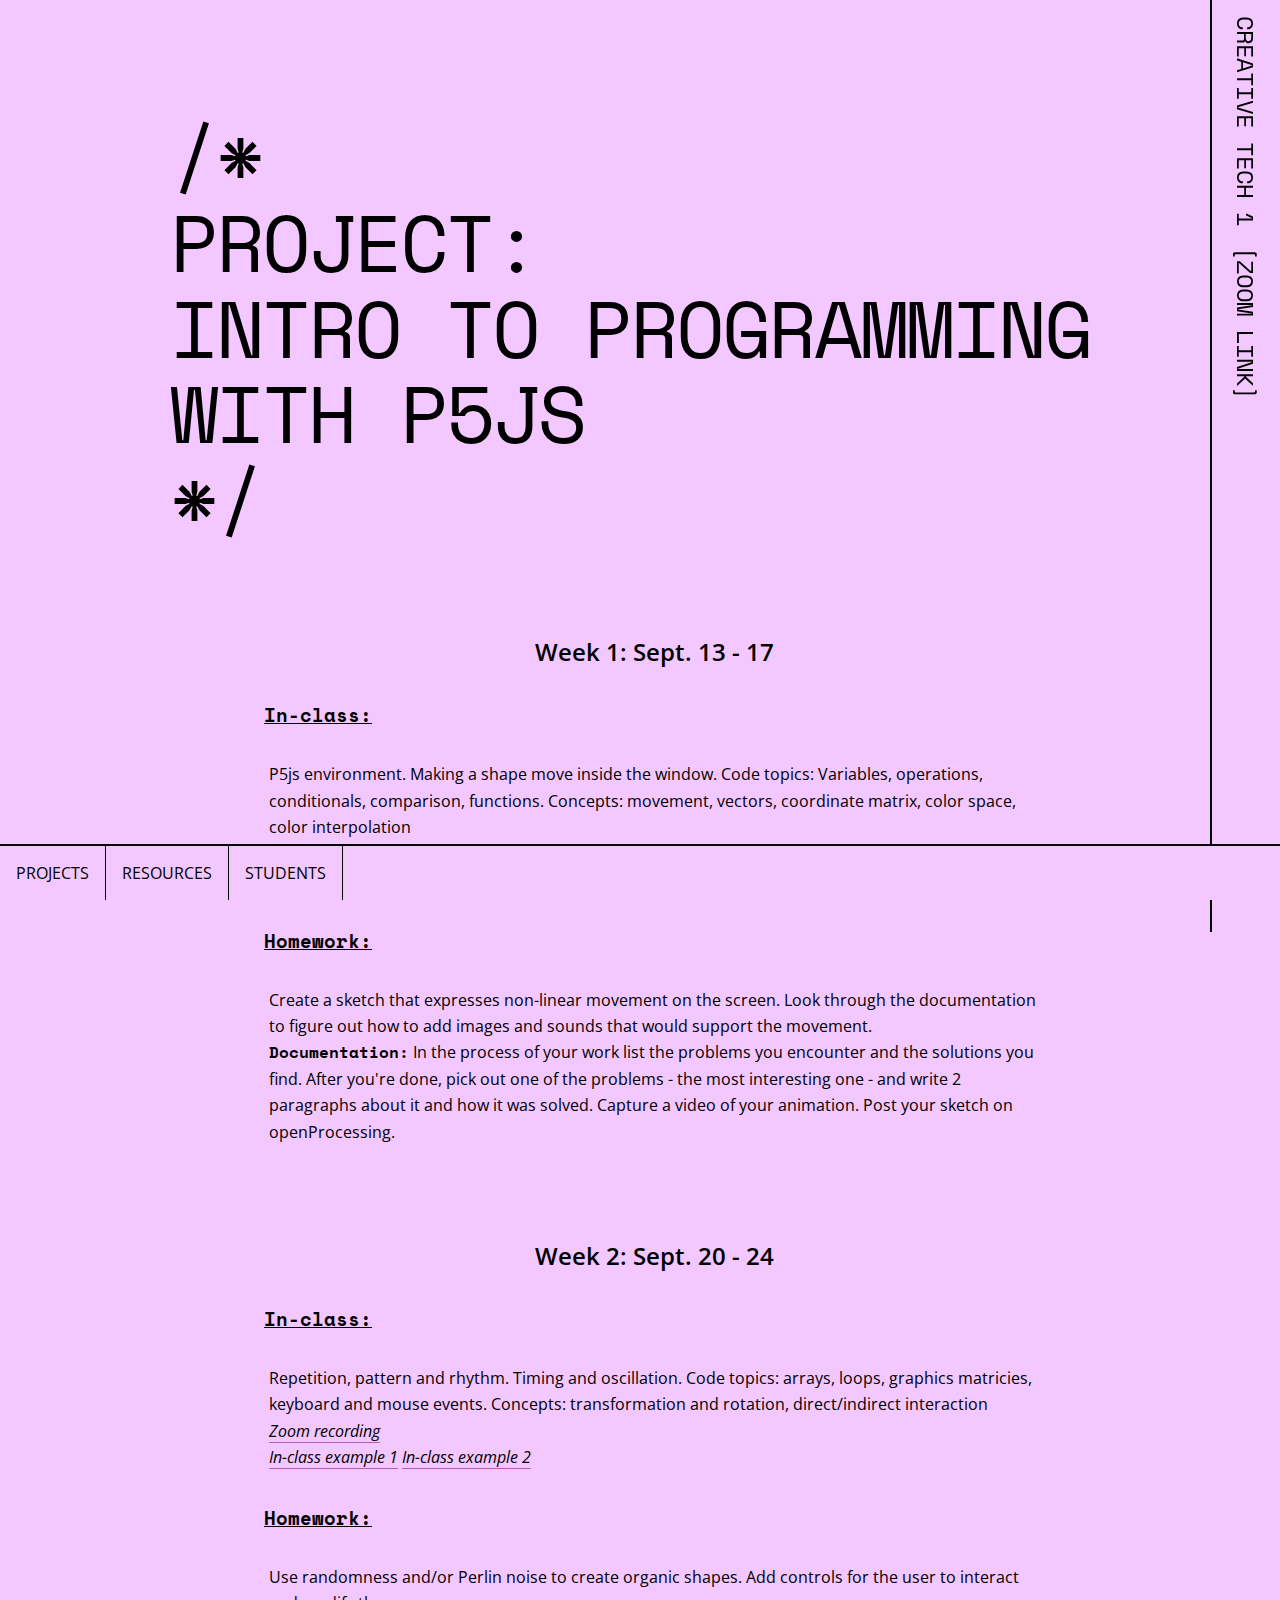
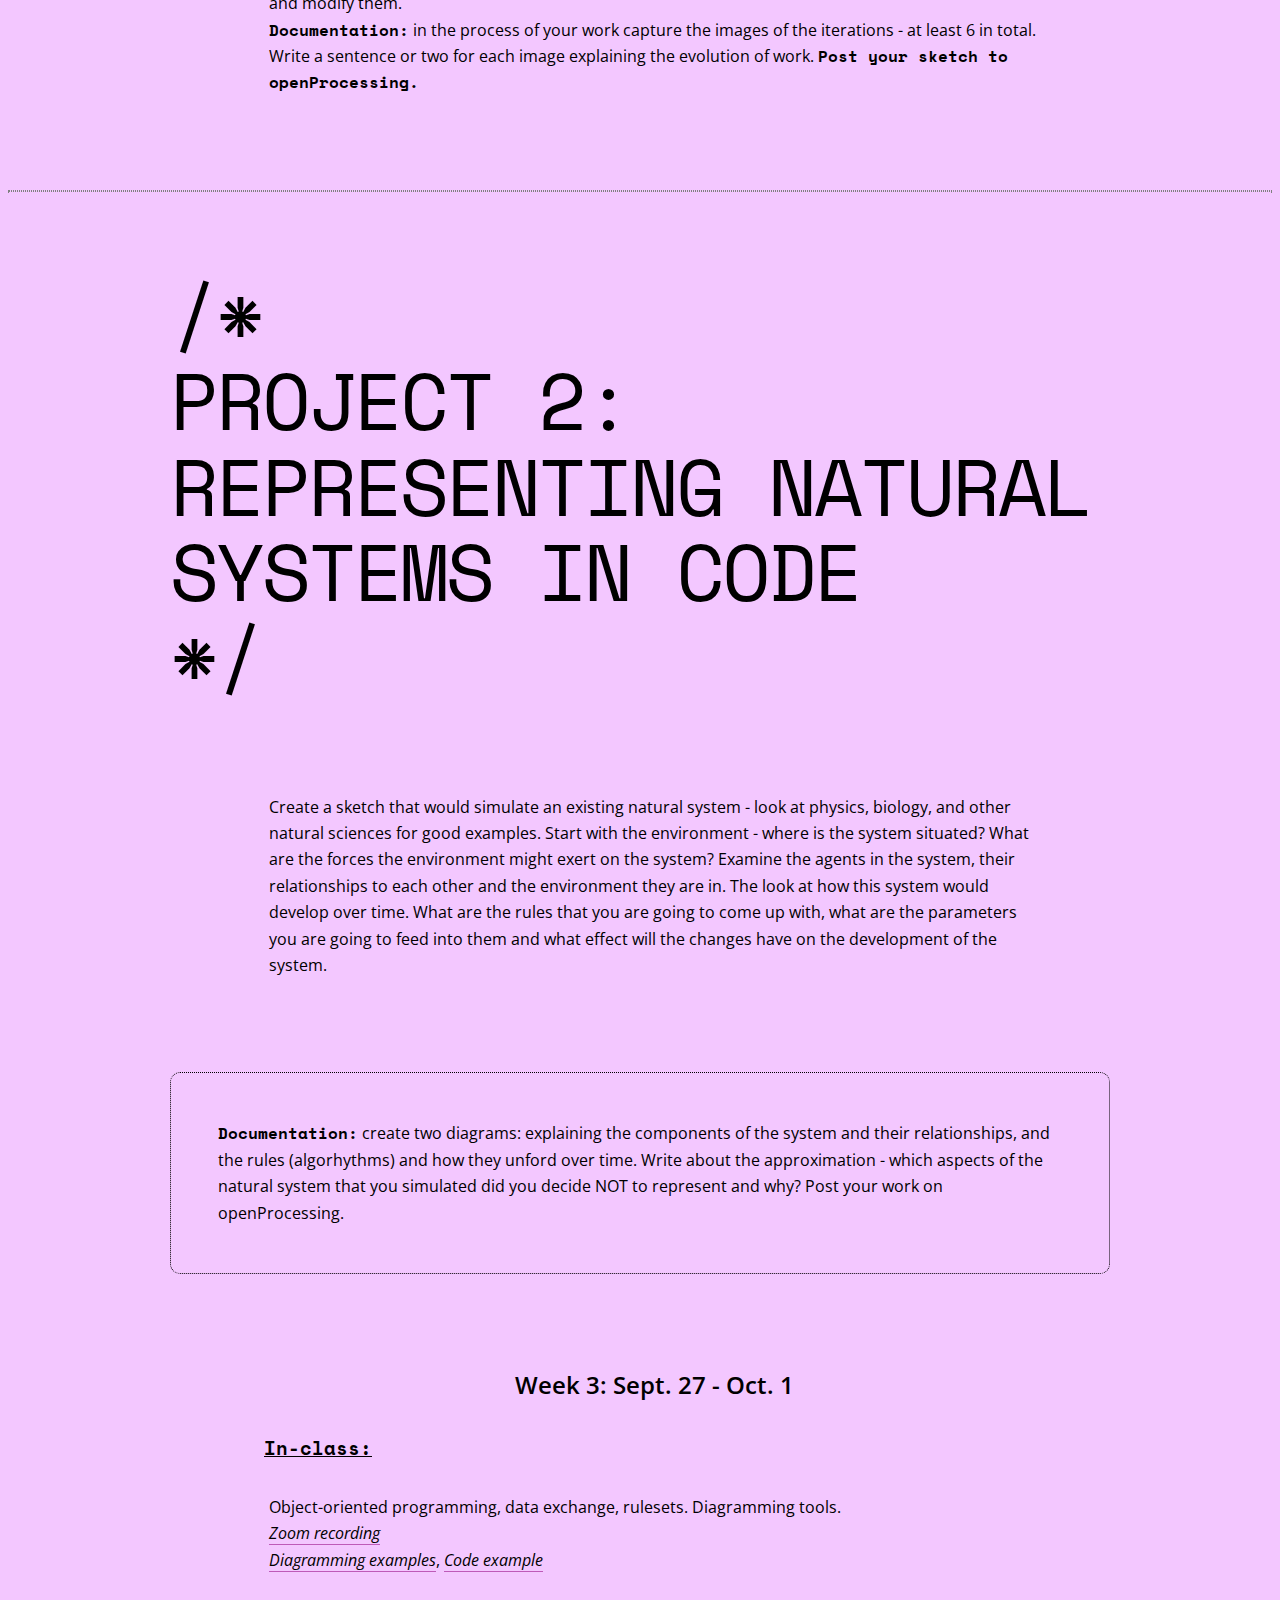
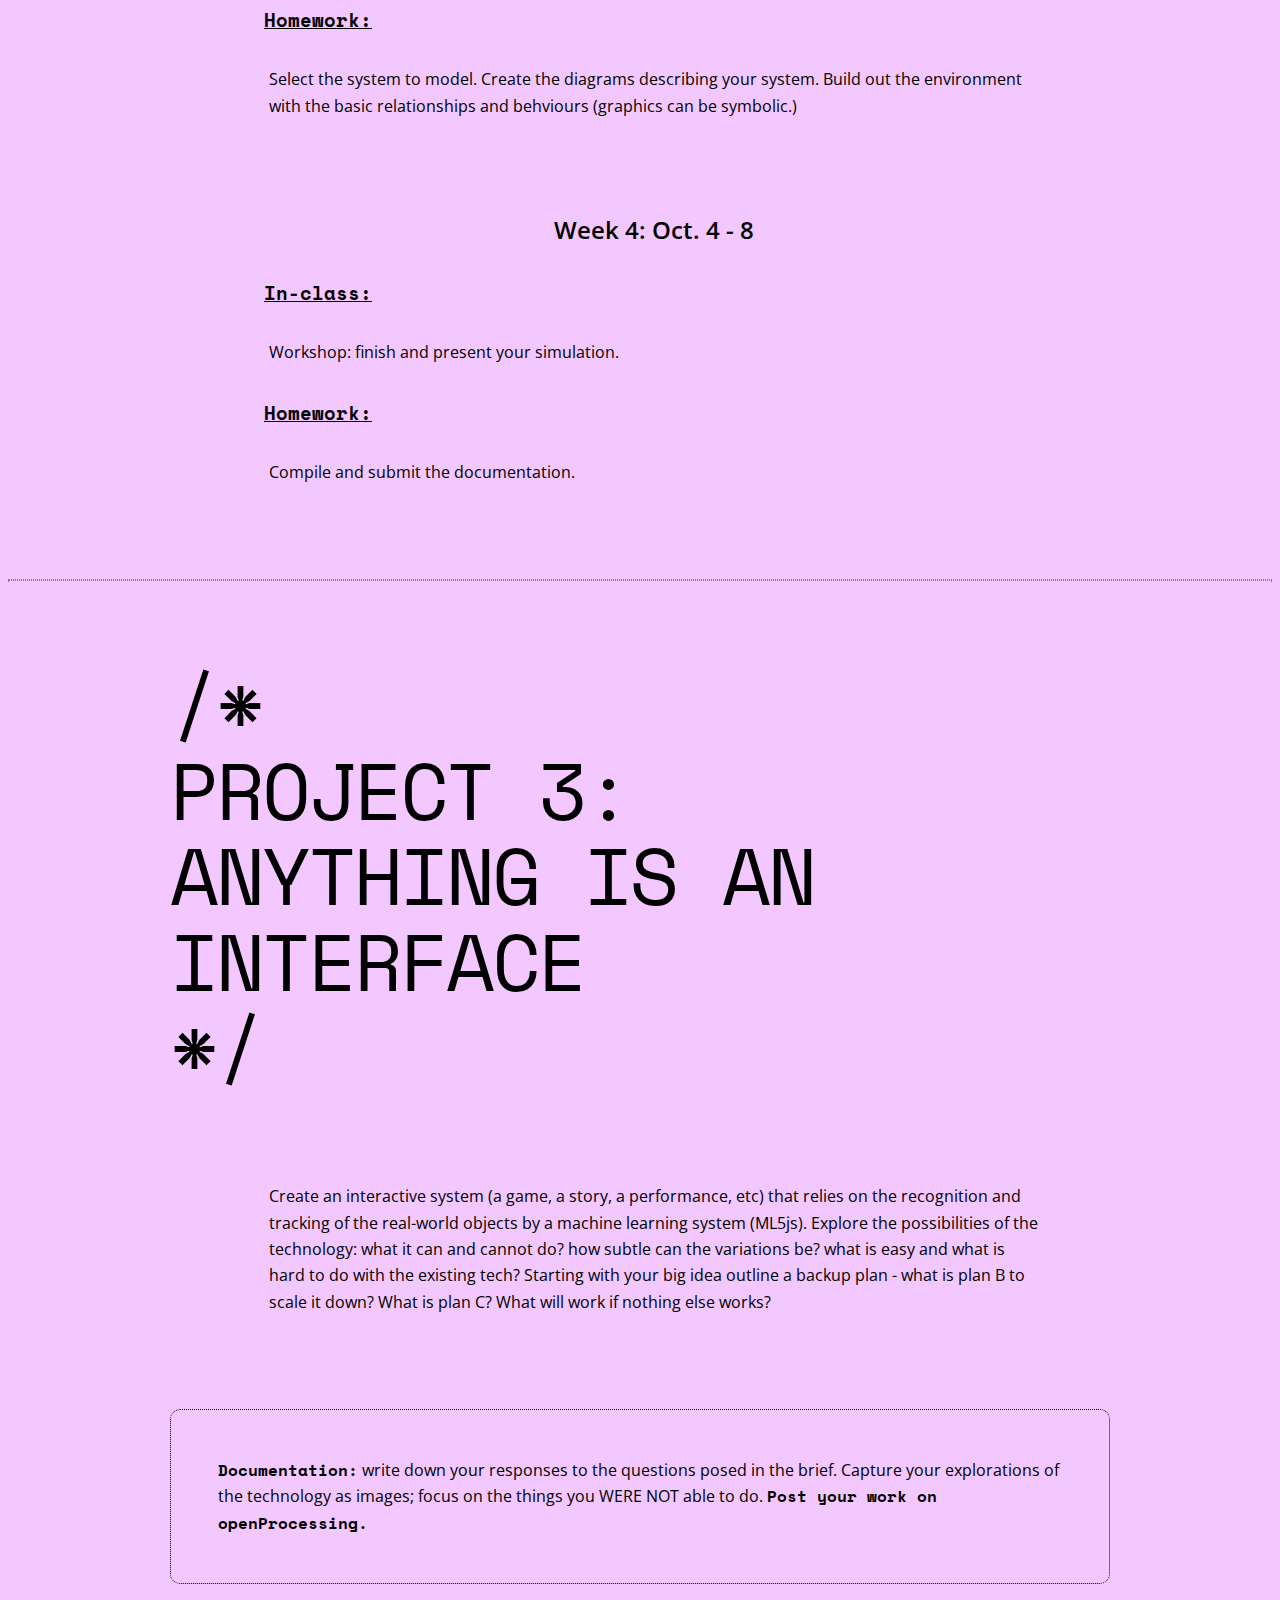
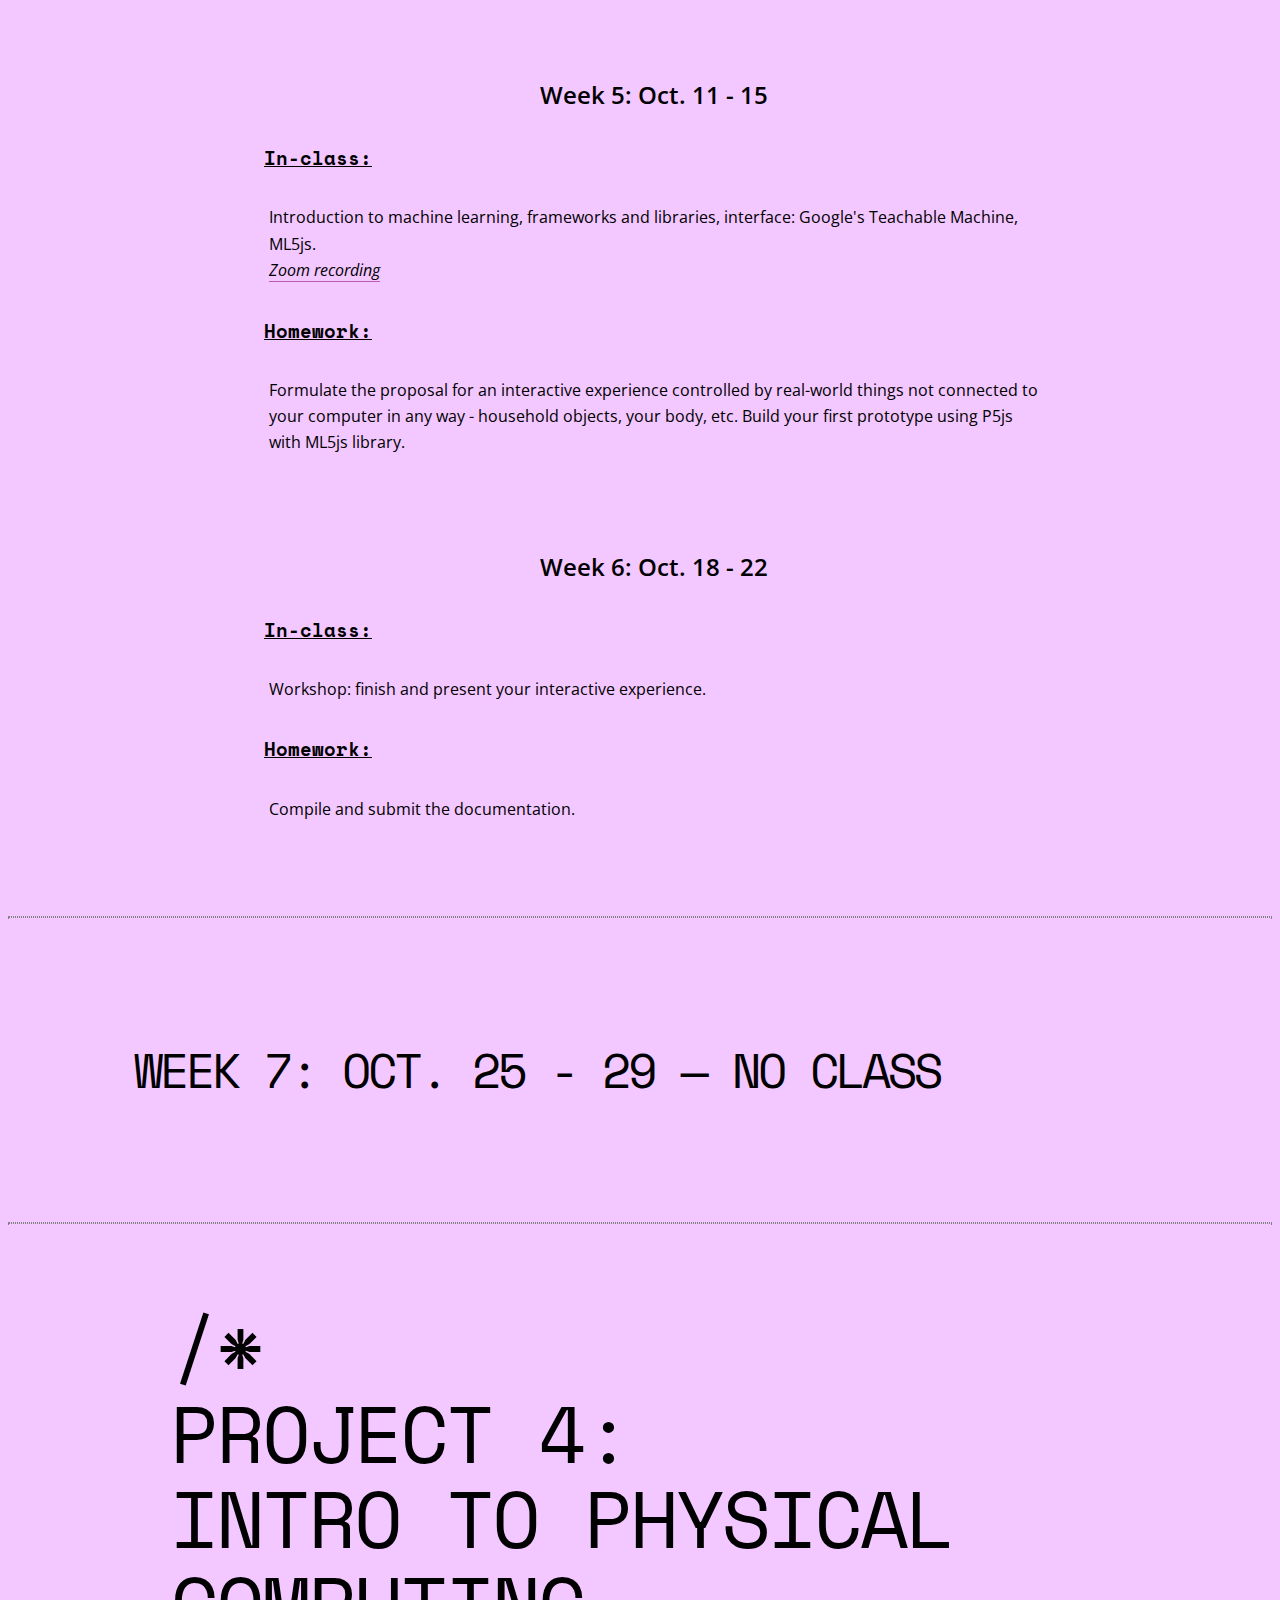
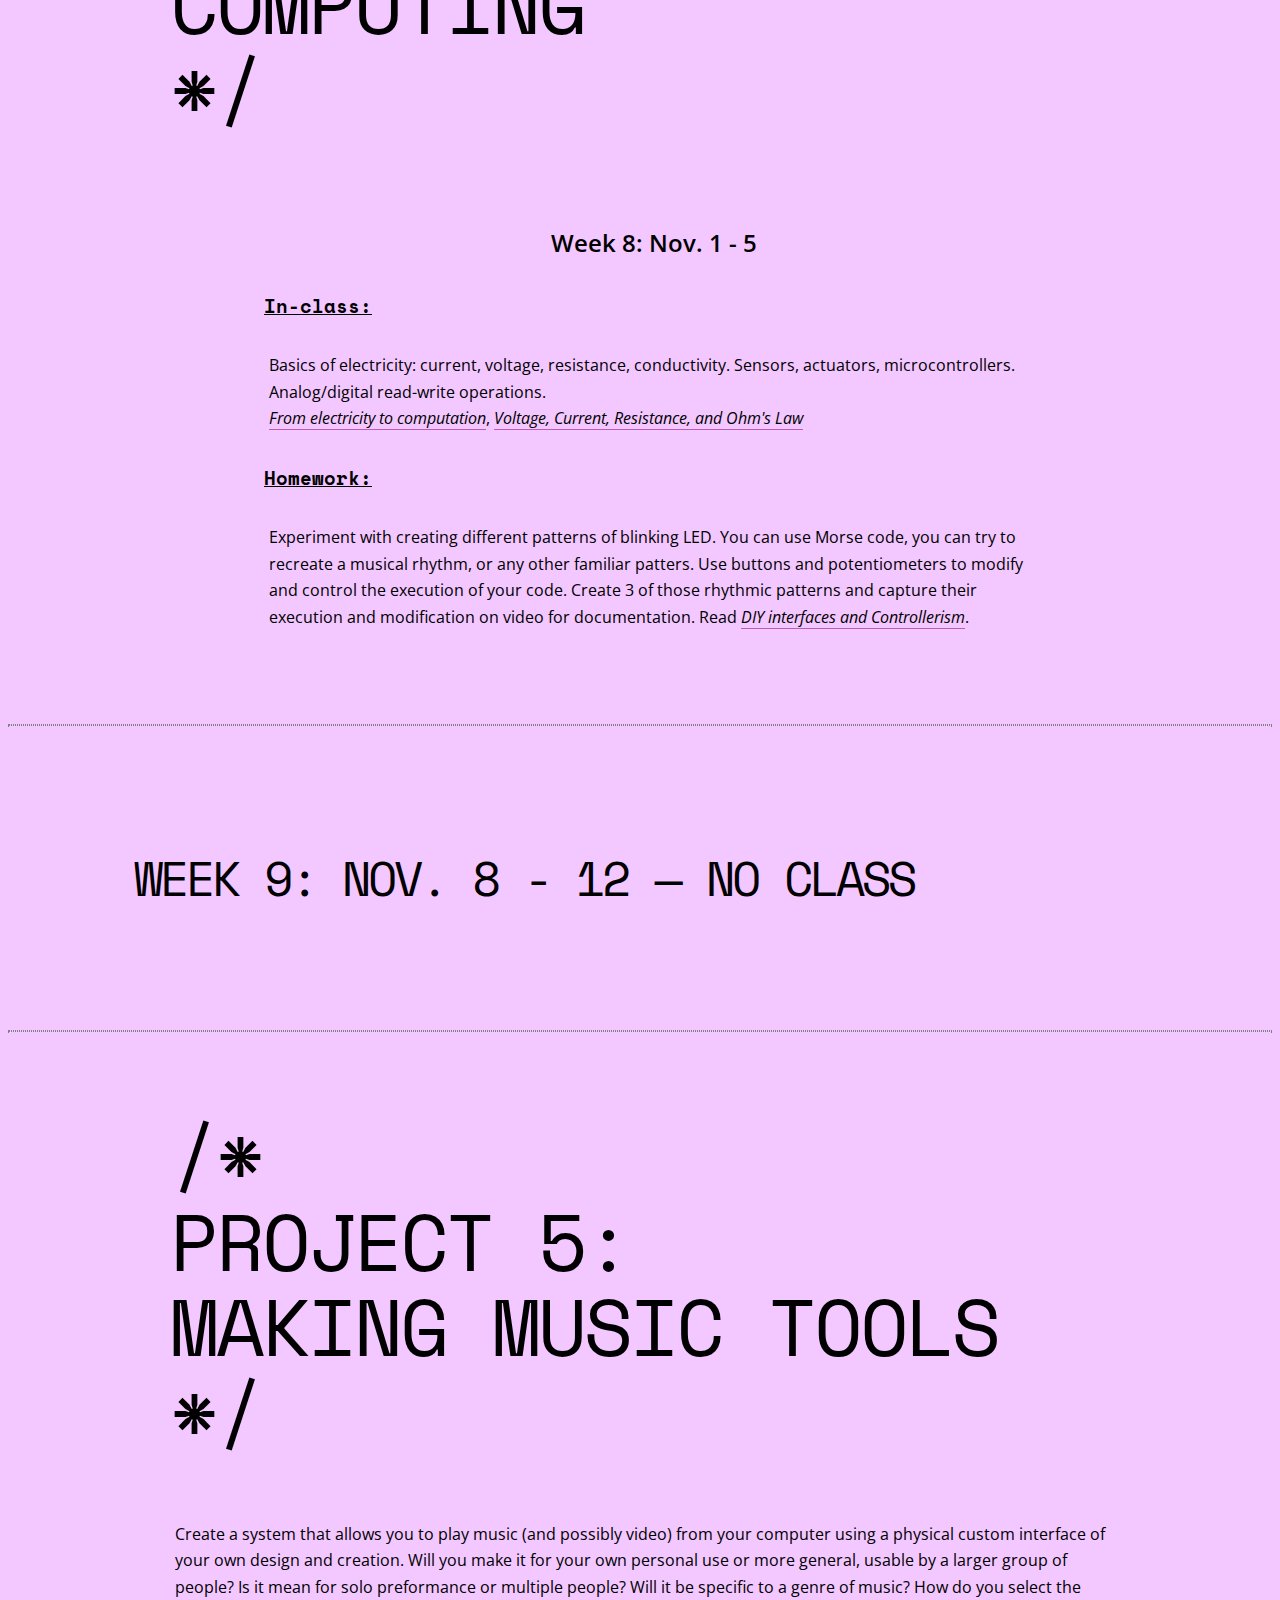
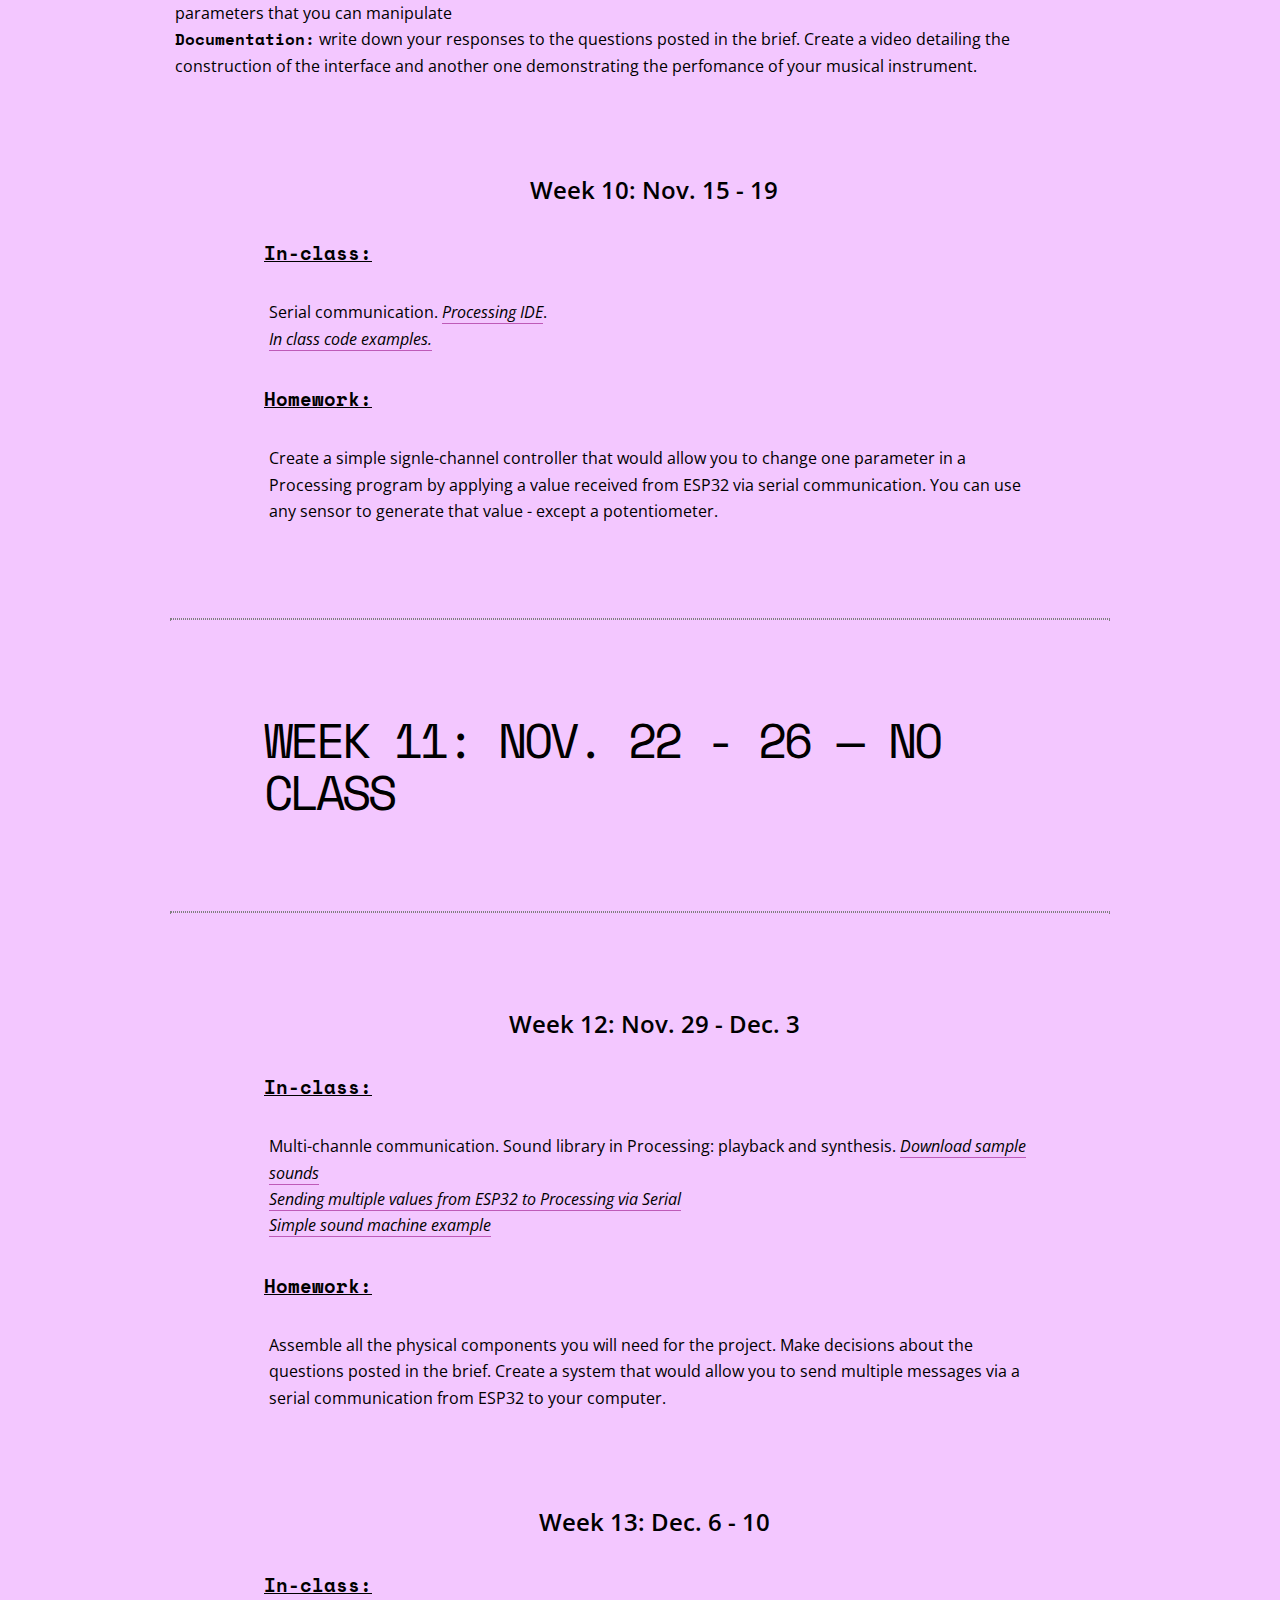
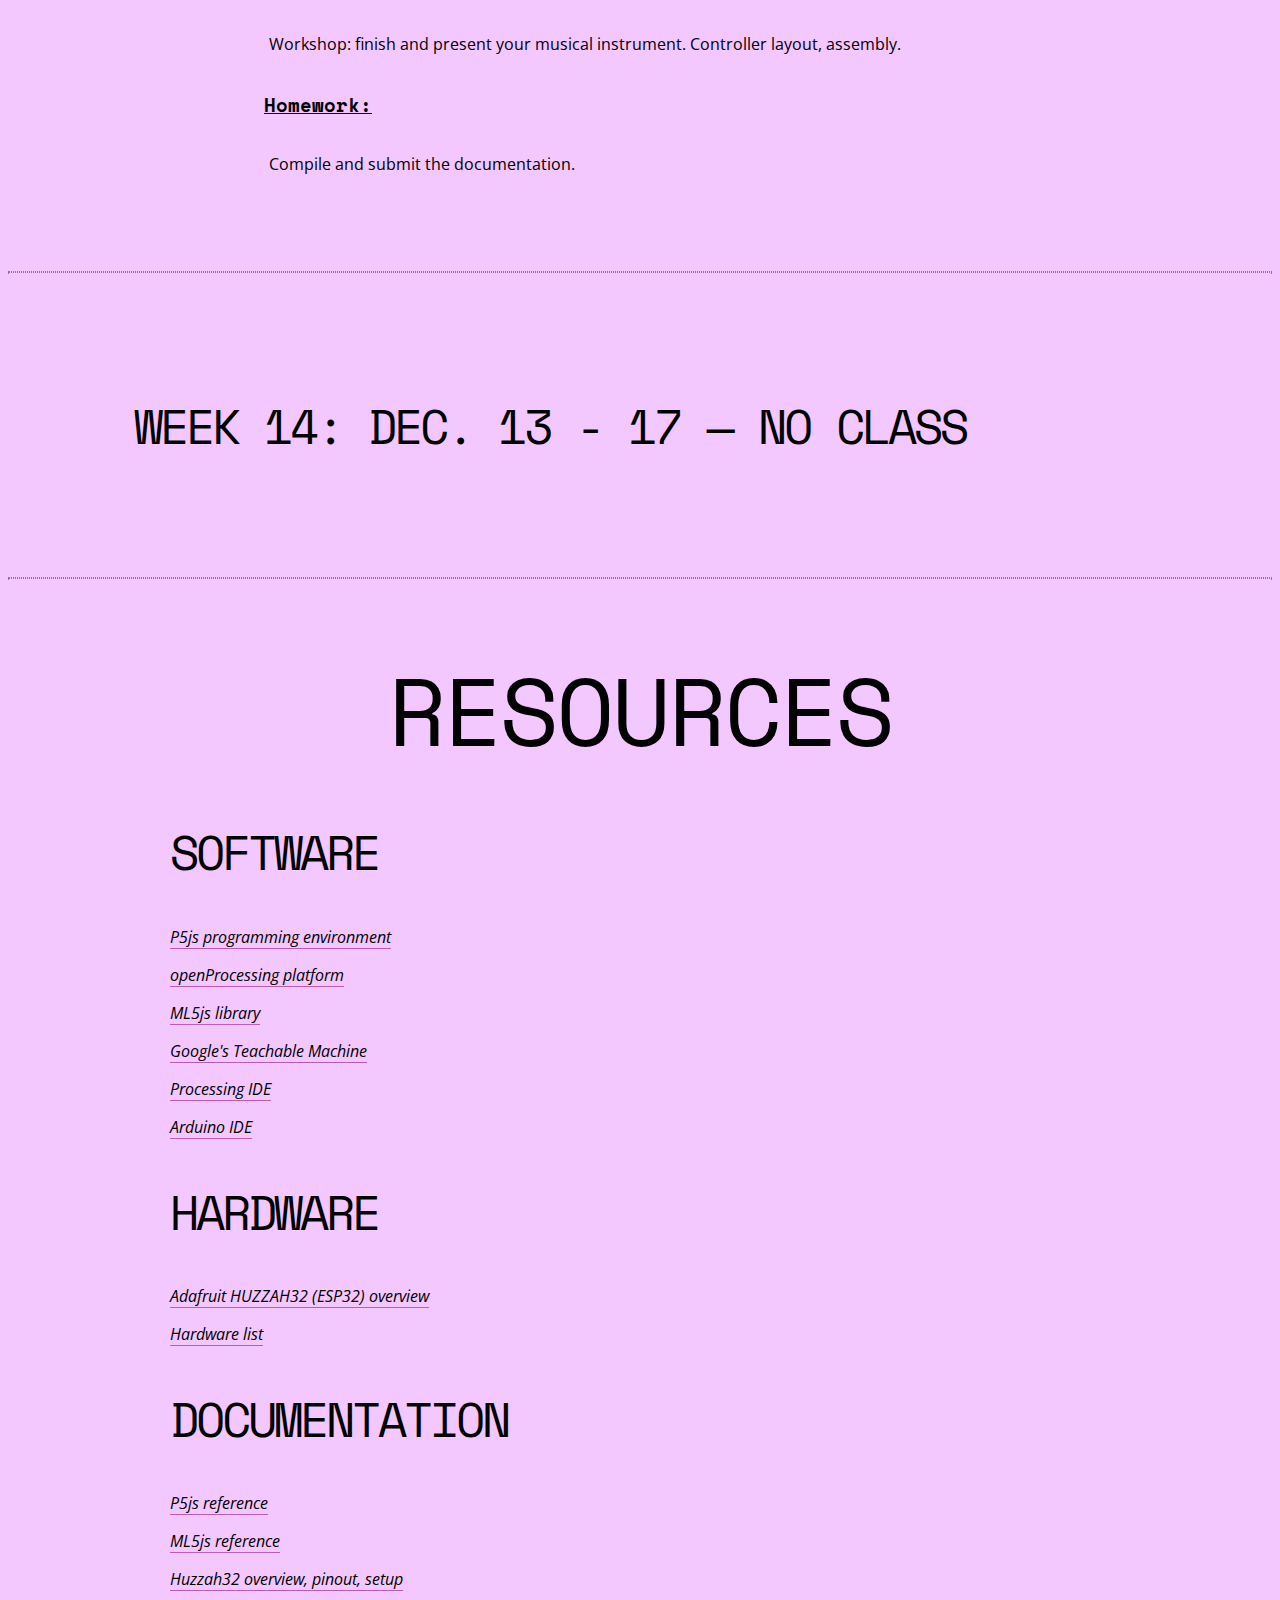
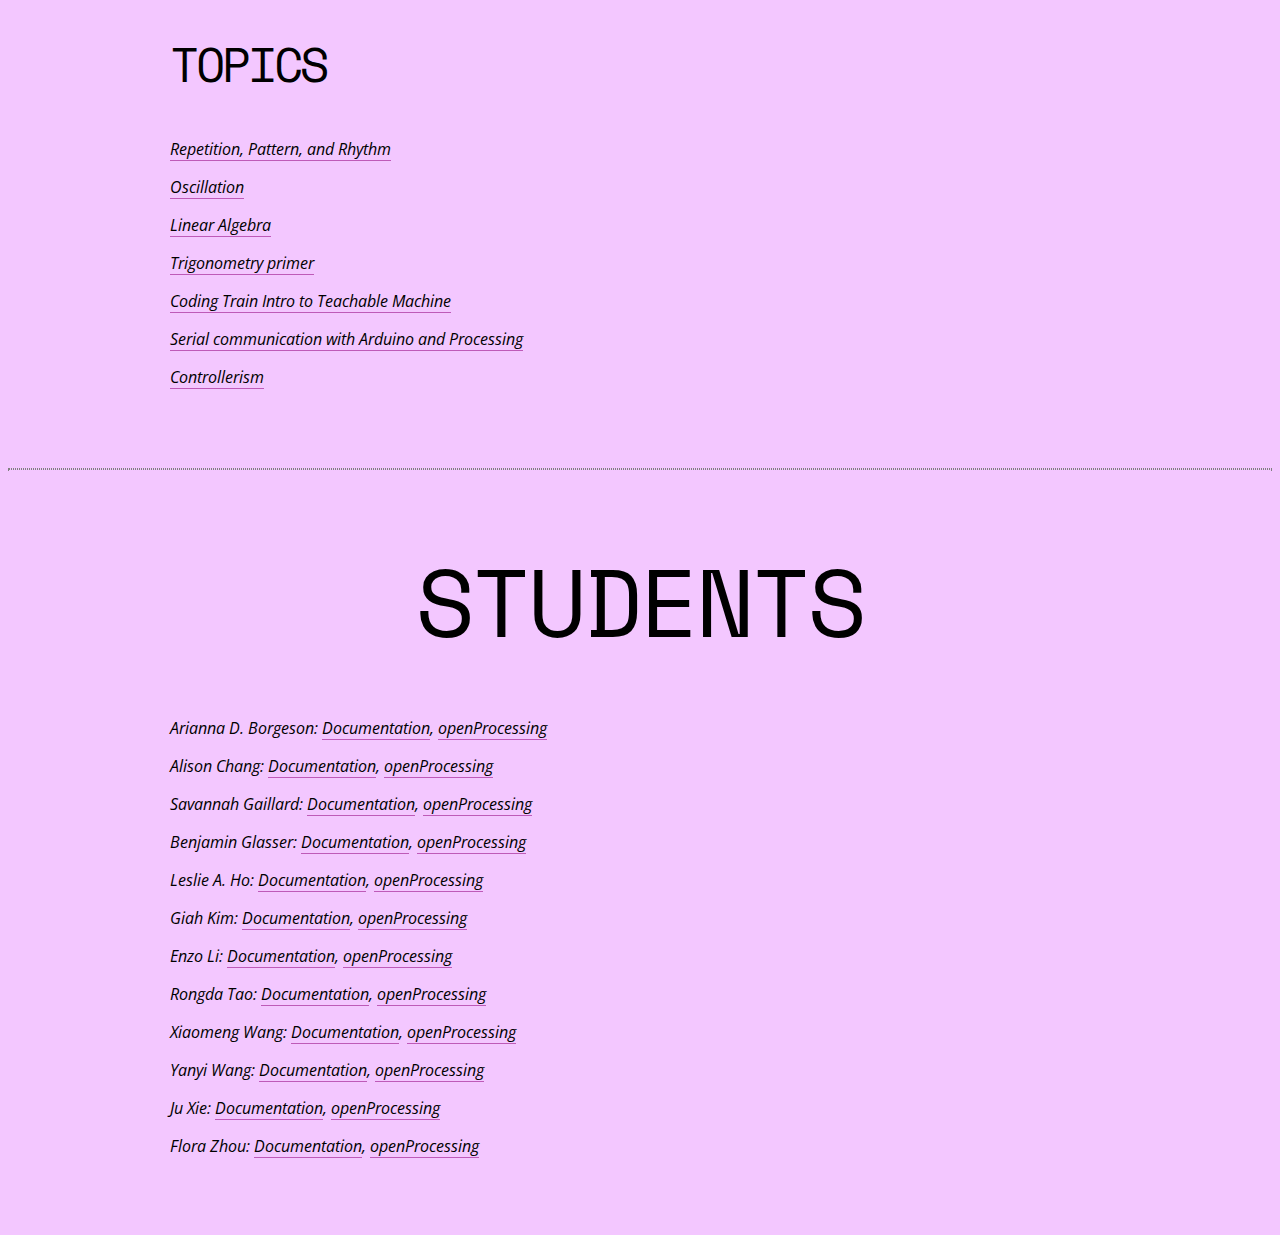
<file: index.html>
<!DOCTYPE html>
<html lang="en">

<head>
    <meta charset="UTF-8">
    <meta http-equiv="X-UA-Compatible" content="IE=edge">
    <meta name="viewport" content="width=device-width, initial-scale=1.0">
    <title>ArtCenter College of Design | Media Design Practices | Creative Technology 1</title>

    <link href="style.css" rel="stylesheet">
</head>

<body>
    <header>
        <nav>
            <h6 class="logo">Creative tech 1</h6>

            <input type="checkbox" id="navToggle">
            <label for="navToggle"></label>
            <ul>
                <li><a href="https://artcenter.zoom.us/j/93366509783?pwd=MGpaeFJNRjkrM092elZMK2F3Q3NFUT09" target="_blank">[ZOOM LINK]</a></li>
                <li><a href="#">PROJECTS</a></li>
                <li><a href="#resources">RESOURCES</a></li>
                <li><a href="#students">STUDENTS</a></li>
            </ul>
        </nav>
    </header>


    <main>
        <!-- <h1>Weekly Schedule:</h1> -->

        <section>
            <h2>/*<br>Project:<br>Intro to programming with P5js<br>*/</h2>

            <div class="week" id="week1">
                <h4>Week 1: Sept. 13 - 17</h4>

                <h5>In-class:</h5>
                <p>P5js environment. Making a shape move inside the window. Code topics: Variables, operations, conditionals, comparison, functions. Concepts: movement, vectors, coordinate matrix, color space, color interpolation</p>
                <p><a href="https://openprocessing.org/sketch/1267008" target="_blank">In-class code example</a></p>
                <p><a href="https://artcenter.zoom.us/rec/share/90A_L0jsNGyiNXwPDMC_IprPtiOLhL9Madu__4uVxC1nceIq9iRrOtOKkUts8ljy.fXNDs7GXd5jfNzSt" target="_blank">Zoom recording</a></p>
                
                <h5>Homework:</h5>
                <p>Create a sketch that expresses non-linear movement on the screen. Look through the documentation to figure out how to add images and sounds that would support the movement.<br>
                    <strong>Documentation:</strong> In the process of your work list the problems you encounter and the solutions you find. After you're done, pick out one of the problems - the most interesting one - and write 2 paragraphs about it and how it was solved. Capture a video of your animation. Post your sketch on openProcessing.</p>
            </div>
            <div class="week" id="week2">
                <h4>Week 2: Sept. 20 - 24</h4>

                <h5>In-class:</h5>
                <p>Repetition, pattern and rhythm. Timing and oscillation. Code topics: arrays, loops, graphics matricies, keyboard and mouse events. Concepts: transformation and rotation, direct/indirect interaction</p>
                <p><a href="https://artcenter.zoom.us/rec/share/sFRE1eItB1djEdtxeZJzw1tlKajNoHOcfJ2A4s5oFnXgB4yjxF3Fp4jfFosLLYaT._46sXgeeHOjjvPuJ" target="_blank">Zoom recording</a></p>
                <p><a href="https://openprocessing.org/sketch/1278075" target="_blank">In-class example 1</a> <a href="https://openprocessing.org/sketch/1272679" target="_blank">In-class example 2</a></p>
                <h5>Homework:</h5>
                <p>Use randomness and/or Perlin noise to create organic shapes. Add controls for the user to interact and modify them.
                <br><strong>Documentation:</strong> in the process of your work capture the images of the iterations - at least 6 in total. Write a sentence or two for each image explaining the evolution of work. <strong>Post your sketch to openProcessing.</strong></p>
            </div>
        </section>

        <hr>
        <section>
            <h2>/*<br>Project 2:<br>Representing natural systems in code<br>*/</h2>
            <div class="project-brief">
                <p>Create a sketch that would simulate an existing natural system - look at physics, biology, and other natural sciences for good examples. Start with the environment - where is the system situated? What are the forces the environment might exert on the system? Examine the agents in the system, their relationships to each other and the environment they are in. The look at how this system would develop over time. What are the rules that you are going to come up with, what are the parameters you are going to feed into them and what effect will the changes have on the development of the system.</p>
            </div>

            <p class="documentation"><strong>Documentation:</strong> create two diagrams: explaining the components of the system and their relationships, and the rules (algorhythms) and how they unford over time. Write about the approximation - which aspects of the natural system that you simulated did you decide NOT to represent and why? Post your work on openProcessing.</p>

            <div class="week" id="week3">
                <h4>Week 3: Sept. 27 - Oct. 1</h4>

                <h5>In-class:</h5>
                <p>Object-oriented programming, data exchange, rulesets. Diagramming tools.</p>
                <p><a href="https://artcenter.zoom.us/rec/share/biK_h1n2jcL-2WkFfgW6kY5LpNndES5ePTuHqKSXRpomfngx4KpETfY1LO0kUh8B.YcH2sOewi4D2b963" target="_blank">Zoom recording</a></p>
                <p><a href="https://connectedcat.github.io/AC-AdvancedPrototyping/project1/diagramming/index.html" target="_blank">Diagramming examples</a>, <a href="https://openprocessing.org/sketch/1288602" target="_blank">Code example</a></p>
                <h5>Homework:</h5>
                <p>Select the system to model. Create the diagrams describing your system. Build out the environment with the basic relationships and behviours (graphics can be symbolic.)</p>
            </div>
            <div class="week" id="week4">
                <h4>Week 4: Oct. 4 - 8</h4>

                <h5>In-class:</h5>
                <p>Workshop: finish and present your simulation.</p>

                <h5>Homework:</h5>
                <p>Compile and submit the documentation.</p>
            </div>
        </section>

        <hr>

        <section>
            <h2>/*<br>Project 3:<br>Anything is an interface<br>*/</h2>
            <div class="project-brief">
                <p>Create an interactive system (a game, a story, a performance, etc) that relies on the recognition and tracking of the real-world objects by a machine learning system (ML5js). Explore the possibilities of the technology: what it can and cannot do? how subtle can the variations be? what is easy and what is hard to do with the existing tech? Starting with your big idea outline a backup plan - what is plan B to scale it down? What is plan C? What will work if nothing else works?</p>
            </div>

            <p class="documentation"><strong>Documentation:</strong> write down your responses to the questions posed in the brief. Capture your explorations of the technology as images; focus on the things you WERE NOT able to do. <strong>Post your work on openProcessing.</strong></p>

            <div class="week" id="week5">
                <h4>Week 5: Oct. 11 - 15</h4>

                <h5>In-class:</h5>
                <p>Introduction to machine learning, frameworks and libraries, interface: Google's Teachable Machine, ML5js.</p>
                <p><a href="https://artcenter.zoom.us/rec/share/DLlcr89RYcZ2loGtvmkcKAC_vJjuwIDFIBm8IZVaribqnf2yH5O7LotK1pa3odWx.asRugxwAvYDAVY4W" target="_blank">Zoom recording</a></p>
                <h5>Homework:</h5>
                <p>Formulate the proposal for an interactive experience controlled by real-world things not connected to your computer in any way - household objects, your body, etc. Build your first prototype using P5js with  ML5js library.</p>
            </div>
            <div class="week" id="week6">
                <h4>Week 6: Oct. 18 - 22</h4>

                <h5>In-class:</h5>
                <p>Workshop: finish and present your interactive experience.</p>

                <h5>Homework:</h5>
                <p>Compile and submit the documentation.</p>
            </div>
        </section>

        <hr>

        <div class="week noclass" id="week7">
            <h3>Week 7: Oct. 25 - 29 &mdash; NO CLASS</h3>
        </div>

        <hr>
        <section>
            <h2>/*<br>Project 4:<br>Intro to Physical Computing<br>*/</h2>

            <div class="week" id="week8">
                <h4>Week 8: Nov. 1 - 5</h4>

                <h5>In-class:</h5>
                <p>Basics of electricity: current, voltage, resistance, conductivity. Sensors, actuators, microcontrollers. Analog/digital read-write operations.</p>
                <p><a href="https://miro.com/app/board/o9J_lnuNrUc=/" target="_blank">From electricity to computation</a>, <a href="https://learn.sparkfun.com/tutorials/voltage-current-resistance-and-ohms-law/all" target="_blank">Voltage, Current, Resistance, and Ohm's Law</a></p>
                <h5>Homework:</h5>
                <p>Experiment with creating different patterns of blinking LED. You can use Morse code, you can try to recreate a musical rhythm, or any other familiar patters. Use buttons and potentiometers to modify and control the execution of your code. Create 3 of those rhythmic patterns and capture their execution and modification on video for documentation. Read <a href="DIYandControllerism-PushTurnMove.pdf" target="_blank">DIY interfaces and Controllerism</a>.</p>
            </div>
        </section>

        <hr>

        <div class="week noclass" id="week9">
            <h3>Week 9: Nov. 8 - 12 &mdash; NO CLASS</h3>
        </div>

        <hr>

        <section>
            <h2>/*<br>Project 5:<br>Making music tools<br>*/</h2>
            <p>Create a system that allows you to play music (and possibly video) from your computer using a physical custom interface of your own design and creation. Will you make it for your own personal use or more general, usable by a larger group of people? Is it mean for solo preformance or multiple people? Will it be specific to a genre of music? How do you select the parameters that you can manipulate</p>
            <p><strong>Documentation:</strong> write down your responses to the questions posted in the brief. Create a video detailing the construction of the interface and another one demonstrating the perfomance of your musical instrument.</p>

            <div class="week" id="week10">
                <h4>Week 10: Nov. 15 - 19</h4>

                <h5>In-class:</h5>
                <p>Serial communication. <a href="https://processing.org/" target="_blank">Processing IDE</a>.</p>
                <p><a href="sendingserial.html" target="_blank">In class code examples.</a></p>

                <h5>Homework:</h5>
                <p>Create a simple signle-channel controller that would allow you to change one parameter in a Processing program by applying a value received from ESP32 via serial communication. You can use any sensor to generate that value - except a potentiometer.</p>
            </div>
            <hr>

            <div class="week noclass" id="week11">
                <h3>Week 11: Nov. 22 - 26 &mdash; NO CLASS</h3>
            </div>
    
            <hr>
            <div class="week" id="week12">
                <h4>Week 12: Nov. 29 - Dec. 3</h4>

                <h5>In-class:</h5>
                <p>Multi-channle communication. Sound library in Processing: playback and synthesis. <a href="TR909all.zip" target="_blank">Download sample sounds</a></p>
                <p><a href="multivalueserial.html" target="_blank">Sending multiple values from ESP32 to Processing via Serial</a></p>
                <p><a href="DrumMachine.zip" target="_blank">Simple sound machine example</a></p>
                <h5>Homework:</h5>
                <p>Assemble all the physical components you will need for the project. Make decisions about the questions posted in the brief. Create a system that would allow you to send multiple messages via a serial communication from ESP32 to your computer.</p>
            </div>

            <div class="week" id="week13">
                <h4>Week 13: Dec. 6 - 10</h4>

                <h5>In-class:</h5>
                <p>Workshop: finish and present your musical instrument. Controller layout, assembly.</p>

                <h5>Homework:</h5>
                <p>Compile and submit the documentation.</p>
            </div>
        </section>
<!-- 
        <hr>

        <div class="week noclass" id="week11">
            <h3>Week 11: Nov. 22 - 26 &mdash; NO CLASS</h3>
        </div>

        <hr> -->

        <!-- <section>

            <h2>/*<br>Project 6:<br>Synthetic gesture<br>*/</h2>
            <div class="project-brief">
                <p>Create an autonomous electromechanical being capable of communicating a sentiment or emotion through its behavior. Use both electronic and mechanical means to express your vision. Start by selecting a sentiment/emotion to express and find how it is typically expressed in gesture. Can you find non-human examples? How does it translate across species? Can you create a composite gesture from several examples? How does your audience recognise the meaning?</p>
            </div>

            <p class="documentation"><strong>Documentation:</strong> write down your responses to the questions posted in the brief; include your research and the examples you find. Include your sketches and capture images of your work in progress. Create a video showing your being with its full range of expression.</p>

            <div id="week12">
                <h4>Week 12: Nov. 29 - Dec. 3</h4>

                <h5>In-class:</h5>
                <p></p>

                <h5>Homework:</h5>
                <p>Do the research on the gestures your are trying to express. Make some sketches demonstrating how the creature would behave and function. Assemble the main electronic and material components.</p>
            </div>
            <div class="week" id="week13">
                <h4>Week 13: Dec. 6 - 10</h4>

                <h5>In-class:</h5>
                <p>Workshop: finish and present your autonomous electromechanical being.</p>

                <h5>Homework:</h5>
                <p>Compile and submit the documentation.</p>
            </div>
        </section> -->

        <hr>

        <div id="week14" class="week noclass">
            <h3>Week 14: Dec. 13 - 17 &mdash; NO CLASS</h3>
        </div>
        <hr>

        <h1 id="resources">Resources</h1>
        <section>
            <h3>Software</h3>
            <ul>
                <li><a href="https://editor.p5js.org/" target="_blank">P5js programming environment</a></li>
                <li><a href="https://openprocessing.org/" target="_blank">openProcessing platform</a></li>
                <li><a href="https://ml5js.org/" target="_blank">ML5js library</li>
                <li><a href="https://teachablemachine.withgoogle.com/" target="_blank">Google's Teachable Machine</a></li>
                <li><a href="https://processing.org/" target="_blank">Processing IDE</a></li>
                <li><a href="https://www.arduino.cc/en/software" target="_blank">Arduino IDE</a></li>

            </ul>

            <h3>Hardware</h3>
            <ul>
                <li><a href="https://learn.adafruit.com/adafruit-huzzah32-esp32-feather" target="_blank">Adafruit HUZZAH32 (ESP32) overview</a></li>
                <li><a href="hardware.html" target="_blank">Hardware list</a></li>
            </ul>

            <h3>Documentation</h3>
            <ul>
                <li><a href="https://p5js.org/reference/" target="_blank">P5js reference</a></li>
                <li><a href="https://learn.ml5js.org/#/reference/index" target="_blank">ML5js reference</a></li>
                <li><a href="https://learn.adafruit.com/adafruit-huzzah32-esp32-feather" target="_blank">Huzzah32 overview, pinout, setup</a></li>
            </ul>

            <h3>Topics</h3>
            <ul>
                <li><a href="https://app.sophia.org/tutorials/design-in-art-repetition-pattern-and-rhythm" target="_blank">Repetition, Pattern, and Rhythm</a></li>
                <li><a href="https://gorillasun.de/blog/Modulating-Shapes-and-Creating-Patterns-in-P5JS-with-Sines-and-Cosines" target="_blank">Oscillation</a></li>
                <li><a href="https://www.youtube.com/playlist?list=PLZHQObOWTQDPD3MizzM2xVFitgF8hE_ab" target="_blank">Linear Algebra</a></li>
                <li><a href="https://processing.org/tutorials/trig" target="_blank">Trigonometry primer</a></li>
                <li><a href="https://youtu.be/kwcillcWOg0" target="_blank">Coding Train Intro to Teachable Machine</a></li>
                <li><a href="https://www.oreilly.com/library/view/arduino-cookbook/9781449399368/ch04.html" target="_blank">Serial communication with Arduino and Processing</a></li>
                <li><a href="DIYandControllerism-PushTurnMove.pdf" target="_blank">Controllerism</a></li>
            </ul>
        </section>

        <hr>
        <section>
            <h1 id="students">Students</h1>

            <ul>
                <li>Arianna D. Borgeson: <a href="https://ariannaborgeson.com" target="_blank">Documentation</a>, <a href="https://openprocessing.org/user/288004/" target="_blank">openProcessing</a></li>
                
                <li>Alison Chang: <a href="#" target="_blank">Documentation</a>, <a href="https://openprocessing.org/user/292282/" target="_blank">openProcessing</a></li>
                
                <li>Savannah Gaillard: <a href="https://savannahgaillard.com/work" target="_blank">Documentation</a>, <a href="https://openprocessing.org/user/288005/" target="_blank">openProcessing</a></li>
                
                <li>Benjamin Glasser: <a href="https://benjaminglasser.com/learn/" target="_blank">Documentation</a>, <a href="https://openprocessing.org/user/288274/" target="_blank">openProcessing</a></li>
                
                <li>Leslie A. Ho: <a href="https://www.leslieho.co/creative-technology-1" target="_blank">Documentation</a>, <a href="https://openprocessing.org/user/289216/" target="_blank">openProcessing</a></li>
                
                <li>Giah Kim: <a href="https://www.giahkim.com/work" target="_blank">Documentation</a>, <a href="https://openprocessing.org/user/289198/" target="_blank">openProcessing</a></li>
                
                <li>Enzo Li: <a href="#" target="_blank">Documentation</a>, <a href="#" target="_blank">openProcessing</a></li>
                
                <li>Rongda Tao: <a href="#" target="_blank">Documentation</a>, <a href="https://openprocessing.org/user/288002/" target="_blank">openProcessing</a></li>
                
                <li>Xiaomeng Wang: <a href="https://www.xiaomengw.com/creative-tech" target="_blank">Documentation</a>, <a href="#" target="_blank">openProcessing</a></li>
                
                <li>Yanyi Wang: <a href="https://wangyanyi0614.wixsite.com/my-site-1/programming" target="_blank">Documentation</a>, <a href="#" target="_blank">openProcessing</a></li>
                
                <li>Ju Xie: <a href="https://yiningxie321.github.io/" target="_blank">Documentation</a>, <a href="#" target="_blank">openProcessing</a></li>
                
                <li>Flora Zhou: <a href="https://yantingzhou.github.io/" target="_blank">Documentation</a>, <a href="https://openprocessing.org/user/288003/" target="_blank">openProcessing</a></li>
            </ul>
        </section>
    </main>

    <aside>
        <h6 class="logo">Creative tech 1</h6>
        <h6 class="logo"><a href="https://artcenter.zoom.us/j/93366509783?pwd=MGpaeFJNRjkrM092elZMK2F3Q3NFUT09" target="_blank">[ZOOM LINK]</a></h6>
    </aside>

    <footer>
        <nav>
            <ul>
                <li><a href="#">PROJECTS</a></li>
                <li><a href="#resources">RESOURCES</a></li>
                <li><a href="#students">STUDENTS</a></li>
            </ul>
        </nav>
    </footer>
</body>

</html>
</file>
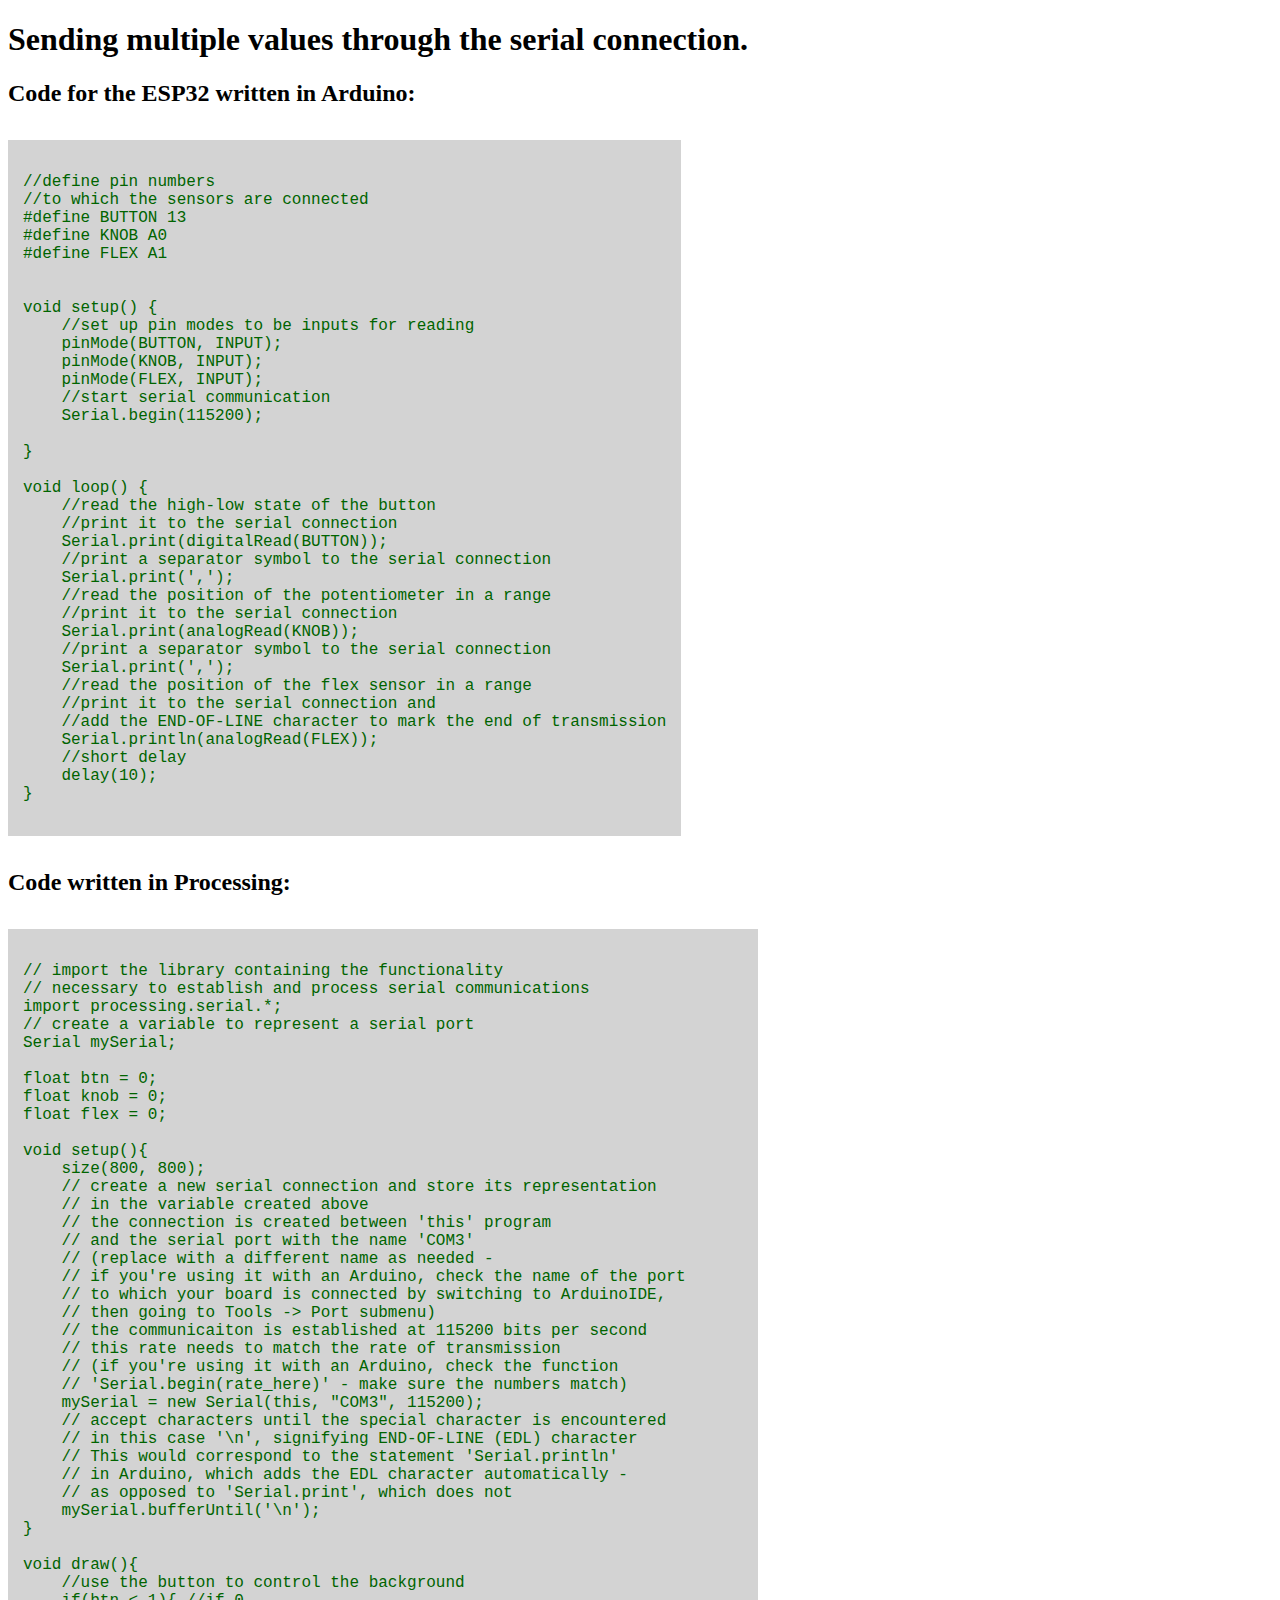
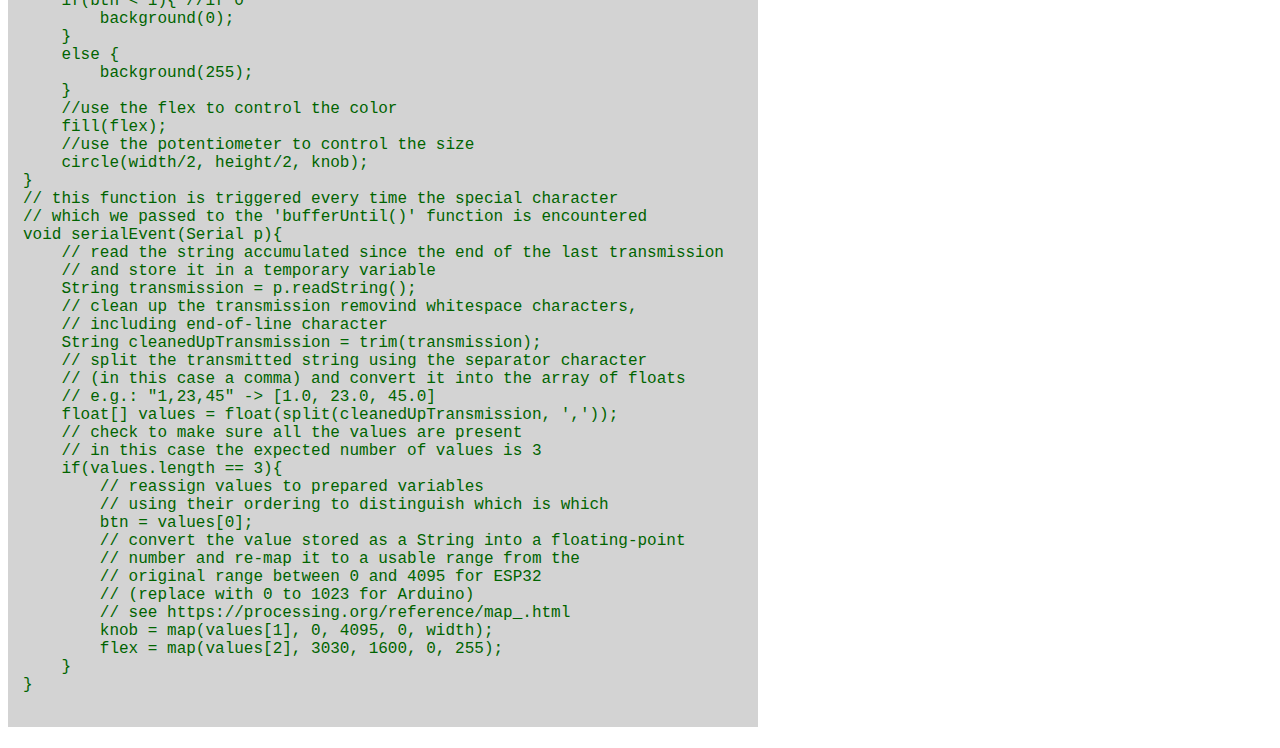
<file: multivalueserial.html>
<!DOCTYPE html>
<html lang="en">

<head>
    <meta charset="UTF-8">
    <meta http-equiv="X-UA-Compatible" content="IE=edge">
    <meta name="viewport" content="width=device-width, initial-scale=1.0">
    <title>Sending multiple values through the serial connection</title>
    <style>
        pre {
            display: inline-block;
            padding: 15px;
            background-color: lightgrey;
            color: darkgreen;
        }

        code {
            font-family: 'Courier New', Courier, monospace;
        }
    </style>
</head>

<body>
    <header>
        <h1>Sending multiple values through the serial connection.</h1>
    </header>
    <main>
        <section>
            <h2>Code for the ESP32 written in Arduino:</h2>
            <pre><code>
//define pin numbers
//to which the sensors are connected
#define BUTTON 13
#define KNOB A0
#define FLEX A1


void setup() {
    //set up pin modes to be inputs for reading
    pinMode(BUTTON, INPUT);
    pinMode(KNOB, INPUT);
    pinMode(FLEX, INPUT);
    //start serial communication
    Serial.begin(115200);

}

void loop() {
    //read the high-low state of the button
    //print it to the serial connection
    Serial.print(digitalRead(BUTTON));
    //print a separator symbol to the serial connection
    Serial.print(',');
    //read the position of the potentiometer in a range
    //print it to the serial connection
    Serial.print(analogRead(KNOB));
    //print a separator symbol to the serial connection
    Serial.print(',');
    //read the position of the flex sensor in a range
    //print it to the serial connection and
    //add the END-OF-LINE character to mark the end of transmission
    Serial.println(analogRead(FLEX));
    //short delay
    delay(10);
}
            </code></pre>
        </section>

        <section>
            <h2>Code written in Processing:</h2>
            <pre><code>
// import the library containing the functionality
// necessary to establish and process serial communications                
import processing.serial.*;
// create a variable to represent a serial port
Serial mySerial;

float btn = 0;
float knob = 0;
float flex = 0;

void setup(){
    size(800, 800);
    // create a new serial connection and store its representation
    // in the variable created above
    // the connection is created between 'this' program
    // and the serial port with the name 'COM3'
    // (replace with a different name as needed - 
    // if you're using it with an Arduino, check the name of the port
    // to which your board is connected by switching to ArduinoIDE, 
    // then going to Tools -> Port submenu)
    // the communicaiton is established at 115200 bits per second
    // this rate needs to match the rate of transmission
    // (if you're using it with an Arduino, check the function
    // 'Serial.begin(rate_here)' - make sure the numbers match)
    mySerial = new Serial(this, "COM3", 115200);
    // accept characters until the special character is encountered
    // in this case '\n', signifying END-OF-LINE (EDL) character
    // This would correspond to the statement 'Serial.println'
    // in Arduino, which adds the EDL character automatically -
    // as opposed to 'Serial.print', which does not
    mySerial.bufferUntil('\n');
}

void draw(){
    //use the button to control the background
    if(btn < 1){ //if 0
        background(0);
    }
    else {
        background(255);
    }
    //use the flex to control the color
    fill(flex);
    //use the potentiometer to control the size
    circle(width/2, height/2, knob);
}
// this function is triggered every time the special character 
// which we passed to the 'bufferUntil()' function is encountered
void serialEvent(Serial p){
    // read the string accumulated since the end of the last transmission
    // and store it in a temporary variable
    String transmission = p.readString();
    // clean up the transmission removind whitespace characters,
    // including end-of-line character
    String cleanedUpTransmission = trim(transmission);
    // split the transmitted string using the separator character
    // (in this case a comma) and convert it into the array of floats
    // e.g.: "1,23,45" -> [1.0, 23.0, 45.0] 
    float[] values = float(split(cleanedUpTransmission, ','));
    // check to make sure all the values are present
    // in this case the expected number of values is 3
    if(values.length == 3){
        // reassign values to prepared variables
        // using their ordering to distinguish which is which
        btn = values[0];
        // convert the value stored as a String into a floating-point
        // number and re-map it to a usable range from the
        // original range between 0 and 4095 for ESP32 
        // (replace with 0 to 1023 for Arduino)
        // see https://processing.org/reference/map_.html
        knob = map(values[1], 0, 4095, 0, width);
        flex = map(values[2], 3030, 1600, 0, 255);
    }  
}
            </code></pre>
        </section>
    </main>
</body>

</html>
</file>
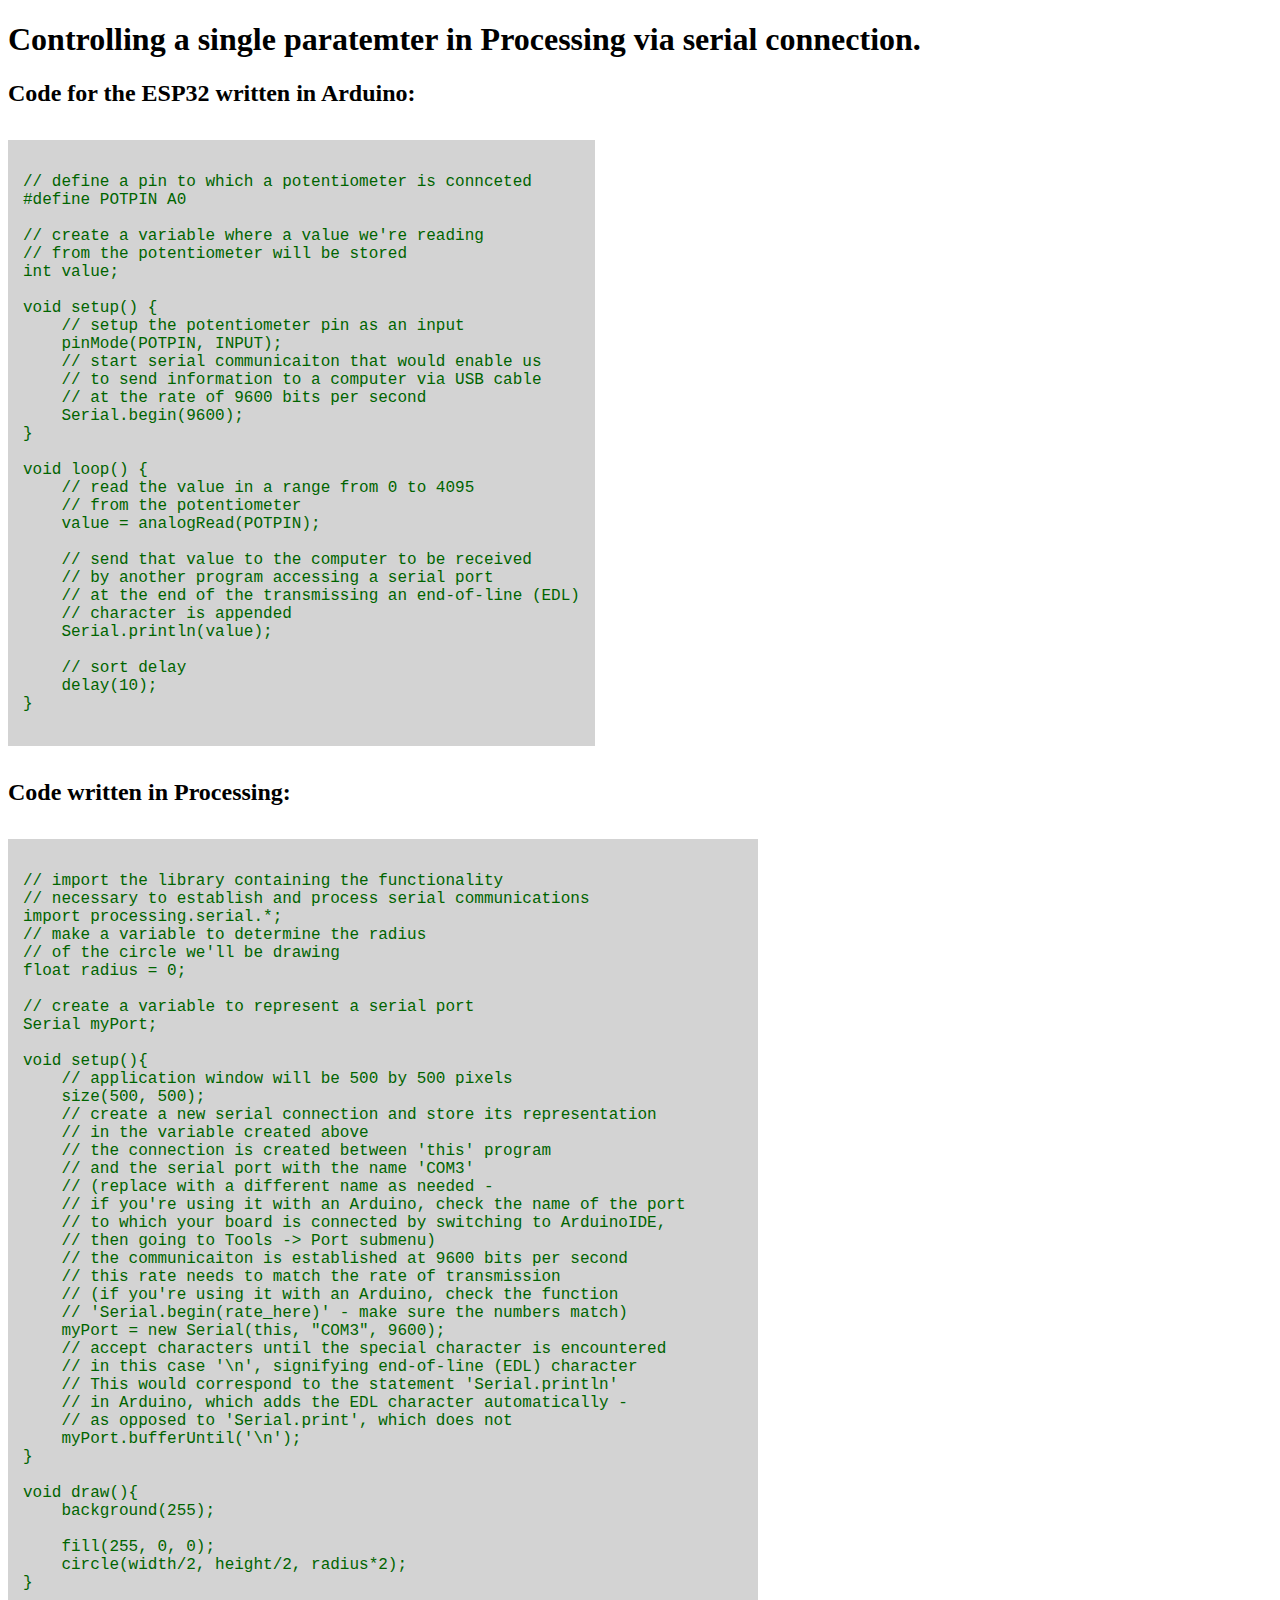
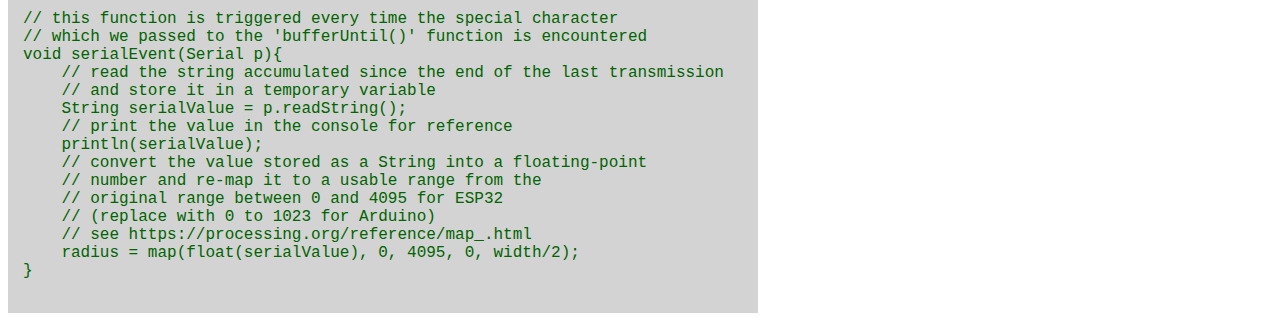
<file: sendingserial.html>
<!DOCTYPE html>
<html lang="en">
<head>
    <meta charset="UTF-8">
    <meta http-equiv="X-UA-Compatible" content="IE=edge">
    <meta name="viewport" content="width=device-width, initial-scale=1.0">
    <title>DControlling a single paratemter in Processing via serial connection.</title>
    <style>
        pre {
            display: inline-block;
            padding: 15px;
            background-color: lightgrey;
            color: darkgreen;
        }
        code {
            font-family: 'Courier New', Courier, monospace;
        }
    </style>
</head>
<body>
    <header>
        <h1>Controlling a single paratemter in Processing via serial connection.</h1>
    </header>
    <main>
        <section>
            <h2>Code for the ESP32 written in Arduino:</h2>
            <pre><code>
// define a pin to which a potentiometer is connceted
#define POTPIN A0

// create a variable where a value we're reading
// from the potentiometer will be stored
int value;

void setup() {
    // setup the potentiometer pin as an input
    pinMode(POTPIN, INPUT);
    // start serial communicaiton that would enable us
    // to send information to a computer via USB cable
    // at the rate of 9600 bits per second
    Serial.begin(9600);
}

void loop() {
    // read the value in a range from 0 to 4095
    // from the potentiometer
    value = analogRead(POTPIN);

    // send that value to the computer to be received
    // by another program accessing a serial port
    // at the end of the transmissing an end-of-line (EDL)
    // character is appended
    Serial.println(value);
    
    // sort delay
    delay(10);
}
            </code></pre>
        </section>

        <section>
            <h2>Code written in Processing:</h2>
            <pre><code>
// import the library containing the functionality
// necessary to establish and process serial communications                
import processing.serial.*;
// make a variable to determine the radius
// of the circle we'll be drawing
float radius = 0;

// create a variable to represent a serial port
Serial myPort;

void setup(){
    // application window will be 500 by 500 pixels
    size(500, 500);
    // create a new serial connection and store its representation
    // in the variable created above
    // the connection is created between 'this' program
    // and the serial port with the name 'COM3'
    // (replace with a different name as needed - 
    // if you're using it with an Arduino, check the name of the port
    // to which your board is connected by switching to ArduinoIDE, 
    // then going to Tools -> Port submenu)
    // the communicaiton is established at 9600 bits per second
    // this rate needs to match the rate of transmission
    // (if you're using it with an Arduino, check the function
    // 'Serial.begin(rate_here)' - make sure the numbers match)
    myPort = new Serial(this, "COM3", 9600);
    // accept characters until the special character is encountered
    // in this case '\n', signifying end-of-line (EDL) character
    // This would correspond to the statement 'Serial.println'
    // in Arduino, which adds the EDL character automatically -
    // as opposed to 'Serial.print', which does not
    myPort.bufferUntil('\n');
}

void draw(){
    background(255);
    
    fill(255, 0, 0);
    circle(width/2, height/2, radius*2);
}

// this function is triggered every time the special character 
// which we passed to the 'bufferUntil()' function is encountered
void serialEvent(Serial p){
    // read the string accumulated since the end of the last transmission
    // and store it in a temporary variable
    String serialValue = p.readString();
    // print the value in the console for reference
    println(serialValue);
    // convert the value stored as a String into a floating-point
    // number and re-map it to a usable range from the
    // original range between 0 and 4095 for ESP32 
    // (replace with 0 to 1023 for Arduino)
    // see https://processing.org/reference/map_.html
    radius = map(float(serialValue), 0, 4095, 0, width/2); 
}
            </code></pre>
        </section>
    </main>
</body>
</html>
</file>
<file: style.css>
@import url(typography.css);



:root {
    font-size: 16px;
    --main-bg-color: rgb(243, 199, 255);
    --tab-bg-color: rgb(225, 162, 64);
    --special-bg-color: rgb(190, 90, 184);
    --corner-bevel: 100;
}

html {
    background-color: var(--main-bg-color);
}

body {
    margin: 0px auto 0;
    font-family: 'Open Sans', sans-serif;
    font-weight: 400;
}

main {
    margin: 0px auto 0px;
    padding: 47px 0.5rem 62px;
}


/* BASIC RESET */
a,
a:hover,
a:focus,
a:active,
a:visited {
    color: black;
    text-decoration: none;
}

img {
    max-width: 100%;
}

ul {
    padding: 0;
    margin: 0;
    list-style: none;
}


/* NAVBAR */

header {
    padding: 0;
    border-bottom: 2px solid black;
    position: fixed;
    width: 100vw;
    top: 0;
    background-color: var(--main-bg-color);
}

.logo {
    font-size: 1.5rem;
    line-height: initial;
    margin: 0rem;
    display: inline-block;
}

header nav {
    display: flex;
    justify-content: space-between;
    align-items: center;
    padding: 0 1rem;
}

header nav ul {
    display: none;
    padding: 1rem;
    margin: 0rem;
    position: absolute;
    text-align: right;
    right: 0px;
    top: 45px;
    width: 100vw;
    background-color: var(--main-bg-color);
    border-bottom: 1px solid black;
}

header nav ul li {
    padding: 0.25rem 0;
}


#navToggle {
    display: none;
}

#navToggle ~ label::before {
    content: "+";
    font-size: 2rem;
    display: inline-block;

}

#navToggle:checked ~ ul {
    display: block;
}

#navToggle:checked ~ label::before {
    transform: rotate(-45deg);
}

aside, footer {
    display: none;
}

/* ENDOF NAVBAR */

/* MAIN SECTIONS */
main h1 {
    text-align: center;
}

main ul {
    font-style: italic;
}

main ul li {
    margin-bottom: 1rem;
}

main a,
main a:hover,
main a:focus,
main a:active,
main a:visited {
    border-bottom: 1px solid var(--special-bg-color);
    font-style: oblique;
}

.project-brief,
.week {
    padding-left: 10%;
    margin-top: 10%;
    margin-bottom: 10%;
    width: 83%;
}

.documentation {
    border-style: dotted;
    border-width: 1px;
    border-radius: 10px;
    padding: 5%;
    margin: 10% 0 10%;
}

hr {
    stroke-width: 1px;
    border-style: dotted;
    margin: 80px 0 80px;
}




/* MEDIA QUERIES */

@media (min-width: 768px) {
    header {
        display: none;
    }


    /* LAGRER SCREEN NAV */
    aside, footer {
        display: initial;
    }

    aside {
        writing-mode: vertical-lr;
        position: fixed;
        top: 0;
        right: 0;
        height: 100vh;
        padding: 1rem;
        border-left: 2px solid black;
    }

    aside .logo:first-child {
        margin-inline-end: 1rem;
    }

    footer {
        position: fixed;
        bottom: 0px;
        left: 0px;
        border-top: 2px solid black;
        background-color: var(--main-bg-color);
        width: 100vw;
    }

    footer nav ul {
        display: flex;
        justify-content: start;
    }

    footer nav ul li {
        display: inline-block;
        padding: 1rem;
        border-right: 1px solid black;
    }

}

@media (min-width: 960px) {
    section {
        width: 940px;
        margin: auto;
    }
}
</file>
